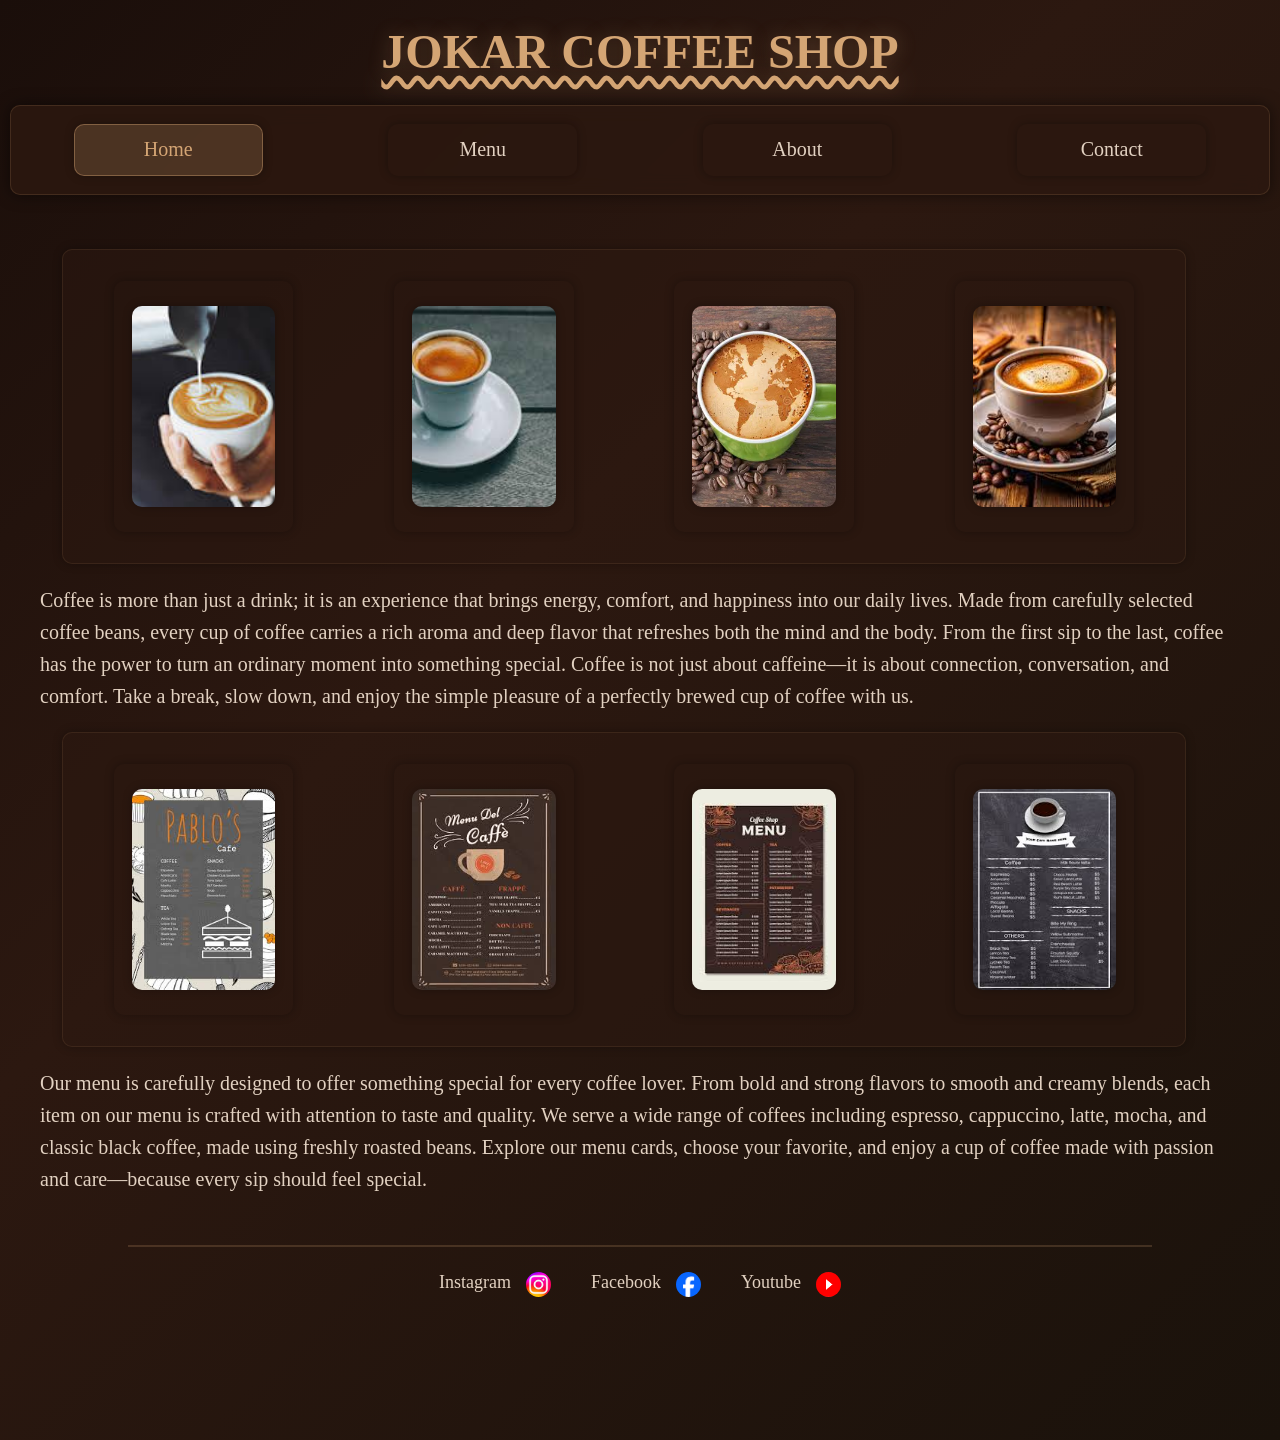
<file: index.html>
<!DOCTYPE html>
<html lang="en">

<head>
    <meta charset="UTF-8">
    <meta name="viewport" content="width=device-width, initial-scale=1.0">
    <title>Jokar Coffee Shop</title>
   <link rel="stylesheet" href="style.css">
</head>

<body>
    <header>
        <h1>JOKAR COFFEE SHOP</h1>
    </header>
    <br>
    <div id="nav">
        <a href="index.html" class="link active">Home</a>
        <a href="menu.html" class="link">Menu</a>
        <a href="about.html" class="link">About</a>
        <a href="contact.html" class="link">Contact</a>
    </div>
    <br>
    <main>
        <br><br>
        <section class="hero">
            <div class="imgs">
                <div class="img">
                    <img src="download.jpg" class="imges" alt="Coffee 1">
                </div>
                <div class="img">
                    <img src="download (1).jpg" class="imges" alt="Coffee 2">
                </div>
                <div class="img">
                    <img src="download (2).jpg" class="imges" alt="Coffee 3">
                </div>
                <div class="img">
                    <img src="dowload(3).jpg" class="imges" alt="Coffee 4">
                </div>
            </div>
        </section>
        <div class="para">
            <p class="pa">
                Coffee is more than just a drink; it is an experience that brings energy, comfort, and happiness into
                our daily lives. Made from carefully selected coffee beans, every cup of coffee carries a rich aroma and
                deep flavor that refreshes both the mind and the body. From the first sip to the last, coffee has the
                power to turn an ordinary moment into something special. Coffee is not just about caffeine—it is about
                connection, conversation, and comfort. Take a break, slow down, and enjoy the simple pleasure of a
                perfectly brewed cup of coffee with us.
            </p>
        </div>
        <section class="hero">
            <div class="imgs">
                <div class="img">
                    <img src="card.jpg" alt="" class="imges">
                </div>
                <div class="img">
                    <img src="card2.jpg" alt="" class="imges">
                </div>
                <div class="img">
                    <img src="card3.jpg" alt="" class="imges">
                </div>
                <div class="img">
                    <img src="card4.jpg" alt="" class="imges">
                </div>
            </div>
        </section>

        <div class="para">
            <p class="pa">
                Our menu is carefully designed to offer something special for every coffee lover. From bold and strong
                flavors to smooth and creamy blends, each item on our menu is crafted with attention to taste and
                quality. We serve a wide range of coffees including espresso, cappuccino, latte, mocha, and classic
                black coffee, made using freshly roasted beans. Explore our menu cards, choose your favorite, and enjoy
                a cup of coffee made with passion and care—because every sip should feel special.
            </p>
        </div>
    </main>
    <footer>
        <hr>
        <div id="contact">
            <div class="last">
                <a href="https://www.linkedin.com/jobs/" class="contact">
                    Instagram
                    <img src="linkdin.jpg" alt="" class="contactImg">
                </a>
            </div>
            <div class="last">
                <a href="" class="contact">
                    Facebook
                    <img src="github.png" alt="" class="contactImg">
                </a>
            </div>
            <div class="last">
                <a href="https://x.com/home" class="contact">
                    Youtube
                    <img src="twitter.png" alt="" class="contactImg">
                </a>
            </div>
        </div>
    </footer>
</body>

</html>
</file>
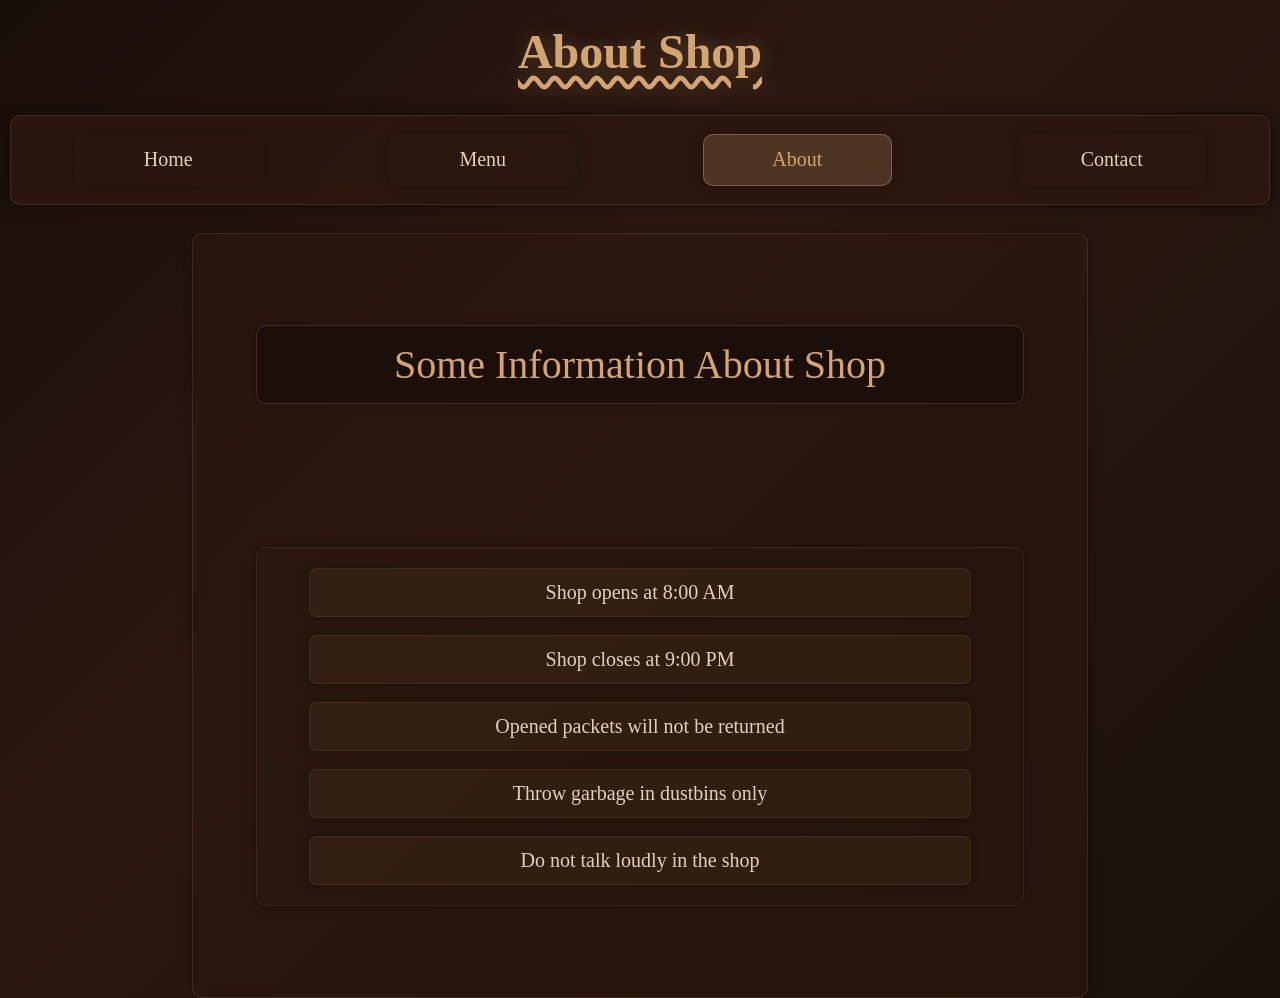
<file: about.html>
<!DOCTYPE html>
<html lang="en">
<head>
    <meta charset="UTF-8">
    <meta name="viewport" content="width=device-width, initial-scale=1.0">
    <title>Coffee Shop Rules</title>
    <link rel="stylesheet" href="about-style.css">
</head>
<body>
    <h1>About Shop</h1>
    <br>
    <div id="nav">
        <a href="index.html" class="link">Home</a>
        <a href="menu.html" class="link">Menu</a>
        <a href="about.html" class="link active">About</a>
        <a href="contact.html" class="link">Contact</a>
    </div>
    <br>
    <main>
        <div id="about">
            Some Information About Shop
        </div>
        <div id="pink">
            <p>Shop opens at 8:00 AM</p>
            <p>Shop closes at 9:00 PM</p>
            <p>Opened packets will not be returned</p>
            <p>Throw garbage in dustbins only</p>
            <p>Do not talk loudly in the shop</p>
        </div>
    </main>
</body>
</html>
</file>
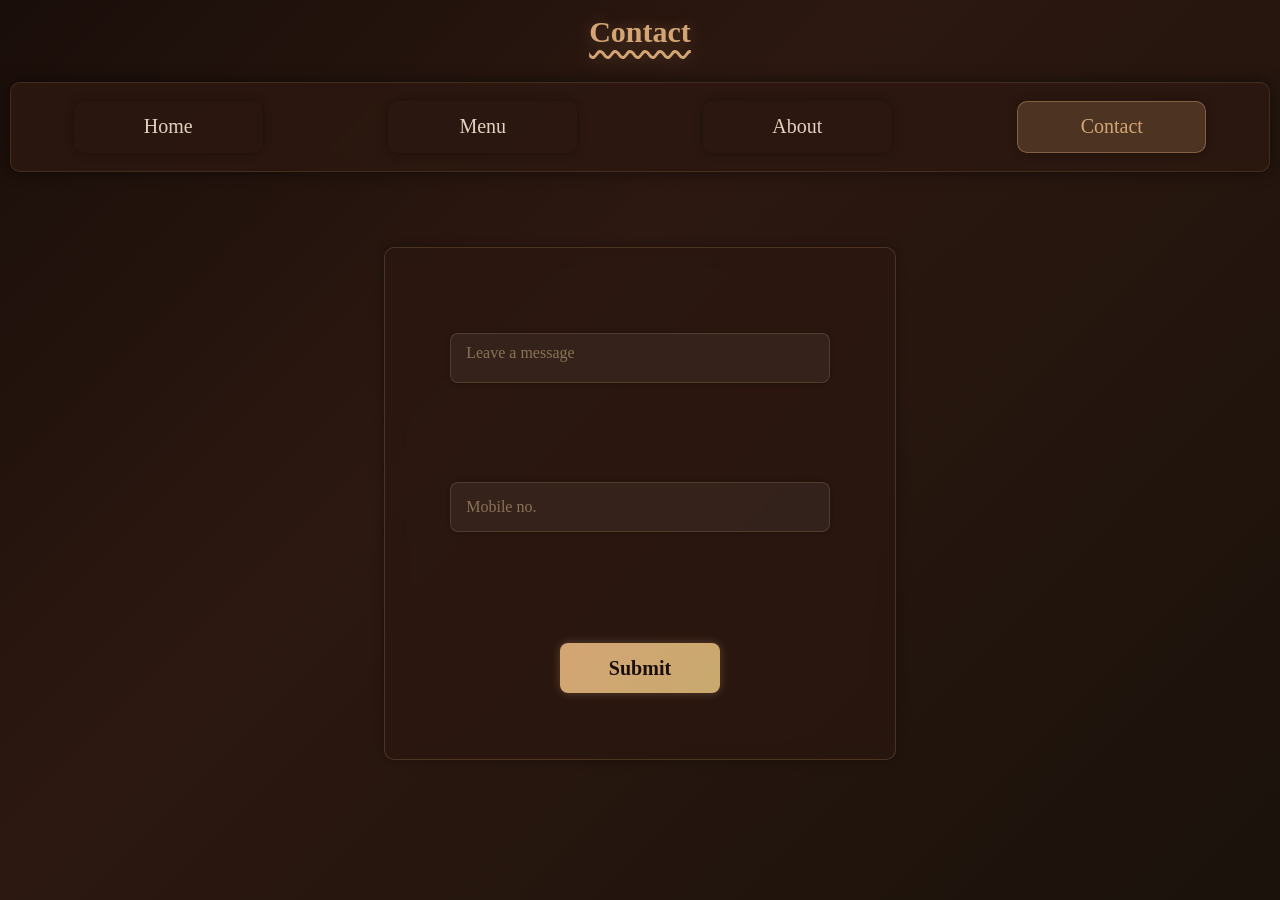
<file: contact.html>
<!DOCTYPE html>
<html lang="en">
<head>
    <meta charset="UTF-8">
    <meta name="viewport" content="width=device-width, initial-scale=1.0">
    <title>Contact</title>
    <link rel="stylesheet" href="Contact-style.css">
</head>
<body>
    <h2 id="head">Contact</h2>
    <br>
    <div id="nav">
        <a href="index.html" class="link">Home</a>
        <a href="menu.html" class="link">Menu</a>
        <a href="about.html" class="link">About</a>
        <a href="contact.html" class="link active">Contact</a>
    </div>

    <div class="error error2">
        <div class="errorMsg">
            <div class="mainMsg">message</div>
            <div id="btnMsg">
                <button type="button" class="myMsgBtn">DONE</button>
            </div>
        </div>
    </div>

    <main class="main">
        <div id="main">
            <div id="form">
                <form action="">
                    <div id="inputs">
                        <textarea name="" id="msg" placeholder="Leave a message" class="input"></textarea>
                        <input type="tel" id="num" class="input" placeholder="Mobile no." maxlength="10">
                    </div>
                    <div id="sum-btn">
                        <button type="button" id="btn">Submit</button>
                    </div>
                </form>
            </div>
        </div>
    </main>

    <script src="Contact-script.js"></script>
</body>
</html>
</file>
<file: style.css>
* {
  margin: 0;
  padding: 0;
  box-sizing: border-box;
}

body {
  background: linear-gradient(135deg, #1a0e0a 0%, #2c1810 40%, #1a120b 100%);
  min-height: 100vh;
  font-family: 'Georgia', 'Times New Roman', serif;
}

h1 {
  color: #d4a574;
  font-family: cursive;
  text-align: center;
  text-decoration: #d4a574 wavy underline;
  text-underline-offset: 8px;
  font-size: 3rem;
  padding: 1.5rem 0 0.5rem;
  text-shadow: 0 0 20px rgba(212, 165, 116, 0.3);
}

#nav {
  height: 10vh;
  min-height: 60px;
  border-radius: 10px;
  display: flex;
  justify-content: space-around;
  align-items: center;
  background-color: rgba(44, 24, 16, 0.85);
  backdrop-filter: blur(10px);
  box-shadow: 0px 0px 15px rgba(0, 0, 0, 0.5);
  border: 1px solid rgba(212, 165, 116, 0.15);
  position: sticky;
  top: 0px;
  z-index: 100;
  margin: 0 10px;
}

.link {
  text-decoration: none;
  font-size: 20px;
  font-family: cursive;
  color: #e2d1c1;
  height: 60%;
  width: 15%;
  border-radius: 10px;
  display: flex;
  justify-content: center;
  align-items: center;
  box-shadow: 0px 0px 10px rgba(0, 0, 0, 0.3);
  transition-duration: 0.5s;
  border: 1px solid transparent;
}

.link:hover {
  transform: scale(1.1);
  transition-duration: 0.5s;
  background-color: rgba(212, 165, 116, 0.15);
  border-color: rgba(212, 165, 116, 0.3);
  color: #d4a574;
}

.link.active {
  background-color: rgba(212, 165, 116, 0.2);
  border-color: rgba(212, 165, 116, 0.4);
  color: #d4a574;
}

.hero {
  height: 35vh;
  width: 97.5vw;
  display: flex;
  justify-content: center;
  border-radius: 10px;
}

.imgs {
  width: 90%;
  height: 100%;
  display: flex;
  justify-content: space-around;
  align-items: center;
  border-radius: 10px;
  box-shadow: 0px 0px 10px rgba(0, 0, 0, 0.3);
  background-color: rgba(44, 24, 16, 0.5);
  border: 1px solid rgba(212, 165, 116, 0.1);
}

.imges {
  width: 80%;
  height: 80%;
  border-radius: 10px;
  box-shadow: 0px 0px 10px rgba(0, 0, 0, 0.3);
  cursor: pointer;
  transition-duration: 0.3s;
  object-fit: cover;
}

.imges:hover {
  height: 95%;
  width: 95%;
  transition-duration: 0.5s;
  box-shadow: 0px 0px 20px rgba(212, 165, 116, 0.2);
}

.img {
  height: 80%;
  width: 16%;
  border-radius: 10px;
  display: flex;
  justify-content: center;
  align-items: center;
  box-shadow: 0px 0px 10px rgba(0, 0, 0, 0.3);
}

.para {
  color: #e2d1c1;
  font-family: Georgia, serif;
  font-size: 20px;
  line-height: 1.6;
}

.pa {
  padding: 20px 40px;
}

#foot {
  height: 15vh;
}

.foot {
  color: #d4a574;
  font-size: 20px;
  text-decoration: none;
}

.foot:hover {
  color: #f5e6d3;
}

footer {
  height: 25vh;
  padding: 20px 0;
}

#contact {
  width: 100%;
  display: flex;
  justify-content: center;
  gap: 40px;
}

.contact {
  display: flex;
  gap: 15px;
  justify-content: center;
  margin-top: 15px;
  text-decoration: none;
  font-size: 18px;
  color: #e2d1c1;
  font-weight: 500;
  transition: 0.5s;
}

.contact:hover {
  color: #d4a574;
  text-shadow: 0 0 10px rgba(212, 165, 116, 0.4);
  transform: scale(1.05);
}

.contactImg {
  width: 25px;
  height: 25px;
  border-radius: 50%;
  cursor: pointer;
  transition-duration: 0.3s;
}

.contactImg:hover {
  box-shadow: 0px 0px 8px rgba(212, 165, 116, 0.5);
  transform: scale(1.05);
}

hr {
  border: 1px solid rgba(212, 165, 116, 0.2);
  width: 80%;
  margin: 10px auto;
}

/* Hamburger menu for mobile */
.hamburger {
  display: none;
  flex-direction: column;
  cursor: pointer;
  gap: 5px;
  padding: 10px;
}

.hamburger span {
  width: 25px;
  height: 3px;
  background-color: #d4a574;
  border-radius: 3px;
  transition: 0.3s;
}

/* ===== RESPONSIVE ===== */

@media (max-width: 768px) {
  h1 {
    font-size: 2.2rem;
    padding: 1rem 0 0.3rem;
  }

  .hero {
    height: 180px;
    width: 100%;
  }

  .imgs {
    width: 95%;
    gap: 5px;
  }

  .img {
    width: 23%;
  }

  .pa {
    padding: 15px 20px;
    font-size: 17px;
  }

  #nav {
    margin: 0;
    border-radius: 0;
  }

  .link {
    font-size: 16px;
    width: 18%;
  }
}

@media (max-width: 500px) {
  h1 {
    font-size: 1.8rem;
  }

  #nav {
    width: 100%;
    height: auto;
    min-height: 50px;
    flex-wrap: wrap;
    padding: 5px 0;
    gap: 5px;
  }

  .link {
    width: 45%;
    font-size: 14px;
    height: 35px;
    padding: 3px;
  }

  .hero {
    height: 15vh;
    width: 100%;
    border-radius: 5px;
  }

  .imgs {
    width: 99%;
    gap: 3px;
  }

  .img {
    width: 23%;
    height: 70%;
  }

  .imges {
    width: 90%;
    height: 85%;
  }

  .pa {
    font-size: 15px;
    padding: 10px 15px;
  }

  footer {
    height: auto;
    padding: 15px 0;
  }

  #contact {
    flex-wrap: wrap;
    gap: 10px;
  }

  .contact {
    font-size: 14px;
    gap: 5px;
  }

  .contactImg {
    height: 18px;
    width: 18px;
  }
}

@media (max-width: 360px) {
  h1 {
    font-size: 1.5rem;
  }

  .link {
    font-size: 13px;
  }

  .pa {
    font-size: 14px;
  }

  .hero {
    height: 12vh;
  }
}
</file>
<file: about-style.css>
* {
    margin: 0;
    padding: 0;
    box-sizing: border-box;
}

h1 {
  color: #d4a574;
  font-family: cursive;
  text-align: center;
  text-decoration: #d4a574 wavy underline;
  text-underline-offset: 8px;
  font-size: 3rem;
  padding: 1.5rem 0 0.5rem;
  text-shadow: 0 0 20px rgba(212, 165, 116, 0.3);
}

body {
    background: linear-gradient(135deg, #1a0e0a 0%, #2c1810 40%, #1a120b 100%);
    min-height: 100vh;
    color: #e2d1c1;
    font-family: Georgia, serif;
    font-size: 25px;
    display: flex;
    flex-direction: column;
    justify-content: center;
    align-items: center;
}

/* Nav */
#nav {
    height: 10vh;
    min-height: 60px;
    border-radius: 10px;
    display: flex;
    justify-content: space-around;
    align-items: center;
    background-color: rgba(44, 24, 16, 0.85);
    backdrop-filter: blur(10px);
    box-shadow: 0px 0px 15px rgba(0, 0, 0, 0.5);
    border: 1px solid rgba(212, 165, 116, 0.15);
    position: sticky;
    top: 0px;
    z-index: 100;
    margin: 0 10px;
    width: calc(100% - 20px);
}

.link {
    text-decoration: none;
    font-size: 20px;
    font-family: cursive;
    color: #e2d1c1;
    height: 60%;
    width: 15%;
    border-radius: 10px;
    display: flex;
    justify-content: center;
    align-items: center;
    box-shadow: 0px 0px 10px rgba(0, 0, 0, 0.3);
    transition-duration: 0.5s;
    border: 1px solid transparent;
}

.link:hover {
    transform: scale(1.1);
    transition-duration: 0.5s;
    background-color: rgba(212, 165, 116, 0.15);
    border-color: rgba(212, 165, 116, 0.3);
    color: #d4a574;
}

.link.active {
    background-color: rgba(212, 165, 116, 0.2);
    border-color: rgba(212, 165, 116, 0.4);
    color: #d4a574;
}

main {
    min-height: 85vh;
    width: 70%;
    border-radius: 10px;
    box-shadow: 0px 0px 10px rgba(0, 0, 0, 0.3);
    display: flex;
    flex-wrap: wrap;
    justify-content: center;
    align-items: center;
    background-color: rgba(44, 24, 16, 0.6);
    backdrop-filter: blur(5px);
    border: 1px solid rgba(212, 165, 116, 0.15);
    padding: 20px;
}

#about {
    font-size: 40px;
    color: #d4a574;
    text-align: center;
    border-radius: 10px;
    box-shadow: 0px 0px 10px rgba(0, 0, 0, 0.3);
    display: flex;
    justify-content: center;
    align-items: center;
    background-color: rgba(26, 14, 10, 0.8);
    border: 1px solid rgba(212, 165, 116, 0.2);
    transition-duration: 0.5s;
    padding: 15px 30px;
    width: 90%;
}

#about:hover {
    background-color: transparent;
    transform: scale(1.03);
    backdrop-filter: blur(10px);
    transition-duration: 0.5s;
    border-color: rgba(212, 165, 116, 0.4);
}

p {
    width: 90%;
    height: auto;
    border-radius: 8px;
    box-shadow: 0px 0px 10px rgba(0, 0, 0, 0.3);
    background-color: rgba(212, 165, 116, 0.05);
    border: 1px solid rgba(212, 165, 116, 0.1);
    font-size: 20px;
    text-align: center;
    transition-duration: 0.5s;
    display: flex;
    justify-content: center;
    align-items: center;
    padding: 12px 15px;
    margin: 5px 0;
}

p:hover {
    background-color: rgba(212, 165, 116, 0.15);
    color: #d4a574;
    transform: scale(1.03);
    transition-duration: 0.5s;
    border-color: rgba(212, 165, 116, 0.3);
}

#pink {
    border-radius: 10px;
    box-shadow: 0px 0px 10px rgba(0, 0, 0, 0.3);
    display: flex;
    justify-content: center;
    flex-wrap: wrap;
    align-items: center;
    width: 90%;
    gap: 8px;
    border: 1px solid rgba(212, 165, 116, 0.1);
    padding: 15px;
}

/* ===== RESPONSIVE ===== */

@media (max-width: 768px) {
    #pink {
        width: 95%;
    }

    main {
        min-height: 90vh;
        width: 90%;
    }

    p {
        font-size: 18px;
    }

    #about {
        font-size: 30px;
    }

    #nav {
        margin: 0;
        border-radius: 0;
        width: 100%;
    }

    .link {
        font-size: 16px;
        width: 18%;
    }
}

@media (max-width: 480px) {
    main {
        width: 100%;
        padding: 15px;
    }

    #about {
        height: auto;
        font-size: 24px;
        width: 97%;
        padding: 10px;
    }

    #about:hover {
        transform: scale(1.01);
    }

    p {
        height: auto;
        font-size: 16px;
        width: 100%;
        margin: 3px 0;
        padding: 10px;
    }

    #pink {
        height: auto;
        width: 100%;
        padding: 10px;
    }

    #nav {
        width: 100%;
        height: auto;
        min-height: 50px;
        flex-wrap: wrap;
        padding: 5px 0;
        gap: 5px;
        border-radius: 0;
    }

    .link {
        width: 45%;
        font-size: 14px;
        height: 35px;
    }
}

@media (max-width: 360px) {
    #about {
        font-size: 20px;
    }

    p {
        font-size: 15px;
    }
}
</file>
<file: Contact-style.css>
* {
           margin: 0;
           padding: 0;
           box-sizing: border-box;
       }

       body {
           background: linear-gradient(135deg, #1a0e0a 0%, #2c1810 40%, #1a120b 100%);
           min-height: 100vh;
           font-family: Georgia, serif;
       }

       /* Nav */
       #nav {
           height: 10vh;
           min-height: 60px;
           border-radius: 10px;
           display: flex;
           justify-content: space-around;
           align-items: center;
           background-color: rgba(44, 24, 16, 0.85);
           backdrop-filter: blur(10px);
           box-shadow: 0px 0px 15px rgba(0, 0, 0, 0.5);
           border: 1px solid rgba(212, 165, 116, 0.15);
           position: sticky;
           top: 0px;
           z-index: 100;
           margin: 0 10px;
           width: calc(100% - 20px);
       }

       .link {
           text-decoration: none;
           font-size: 20px;
           font-family: cursive;
           color: #e2d1c1;
           height: 60%;
           width: 15%;
           border-radius: 10px;
           display: flex;
           justify-content: center;
           align-items: center;
           box-shadow: 0px 0px 10px rgba(0, 0, 0, 0.3);
           transition-duration: 0.5s;
           border: 1px solid transparent;
       }

       .link:hover {
           transform: scale(1.1);
           transition-duration: 0.5s;
           background-color: rgba(212, 165, 116, 0.15);
           border-color: rgba(212, 165, 116, 0.3);
           color: #d4a574;
       }

       .link.active {
           background-color: rgba(212, 165, 116, 0.2);
           border-color: rgba(212, 165, 116, 0.4);
           color: #d4a574;
       }

       h2 {
           font-family: cursive;
           color: #d4a574;
           font-size: 30px;
           text-decoration: #d4a574 wavy underline;
           text-underline-offset: 8px;
           text-shadow: 0 0 15px rgba(212, 165, 116, 0.3);
           padding: 15px 0;
       }

       #head {
           text-align: center;
       }

       main {
           min-height: 70vh;
           width: auto;
           display: flex;
           justify-content: center;
           align-items: center;
           flex-wrap: wrap;
           margin-top: 30px;
       }

       #main {
           height: 60vh;
           width: 100%;
           display: flex;
           justify-content: center;
       }

       #form {
           height: 95%;
           width: 40%;
           border-radius: 10px;
           background-color: rgba(44, 24, 16, 0.7);
           backdrop-filter: blur(10px);
           box-shadow: 0px 0px 10px rgba(0, 0, 0, 0.3);
           display: flex;
           justify-content: center;
           border: 1px solid rgba(212, 165, 116, 0.2);
           padding: 20px;
       }

       form {
           display: flex;
           flex-wrap: wrap;
           justify-content: center;
           align-items: center;
           width: 100%;
       }

       #inputs {
           height: 60%;
           width: 85%;
           border-radius: 10px;
           flex-wrap: wrap;
           display: flex;
           justify-content: center;
           align-items: center;
           gap: 15px;
       }

       .input {
           height: 50px;
           width: 95%;
           background-color: rgba(255, 255, 255, 0.05);
           color: #e2d1c1;
           outline: none;
           box-shadow: 0px 0px 5px rgba(0, 0, 0, 0.3);
           font-size: 16px;
           border: 1px solid rgba(212, 165, 116, 0.2);
           border-radius: 8px;
           padding: 10px 15px;
           transition-duration: 0.5s;
           font-family: Georgia, serif;
           resize: none;
       }

       .input::placeholder {
           color: #8b7355;
       }

       .input:hover {
           transform: scale(1.02);
           transition-duration: 0.5s;
           background-color: rgba(212, 165, 116, 0.08);
       }

       .input:focus {
           border-color: rgba(212, 165, 116, 0.5);
           box-shadow: 0px 0px 15px rgba(212, 165, 116, 0.2);
       }

       .input:active {
           transition-duration: 0.2s;
       }

       #sum-btn {
           height: 20%;
           width: 85%;
           border-radius: 10px;
           display: flex;
           justify-content: space-around;
           align-items: center;
       }

       #btn {
           height: 50px;
           width: 40%;
           background: linear-gradient(135deg, #d4a574, #c8a96e);
           color: #1a0e0a;
           font-size: 20px;
           font-weight: 700;
           font-family: cursive;
           box-shadow: 0px 0px 10px rgba(212, 165, 116, 0.3);
           border: none;
           border-radius: 8px;
           transition-duration: 0.3s;
           cursor: pointer;
       }

       #btn:hover {
           box-shadow: 0px 0px 20px rgba(212, 165, 116, 0.5);
           transform: scale(1.05);
       }

       #btn:active {
           transform: scale(0.95);
           transition-duration: 0.2s;
       }

       .main2 {
           display: none;
       }

       /* Error/Success Message */
       .error {
           min-height: 75vh;
           width: 100%;
           display: flex;
           justify-content: center;
           align-items: center;
       }

       .errorMsg {
           height: 400px;
           width: 30%;
           border-radius: 10px;
           box-shadow: 0px 0px 10px rgba(0, 0, 0, 0.3);
           display: flex;
           justify-content: center;
           align-items: center;
           flex-wrap: wrap;
           backdrop-filter: blur(15px);
           padding: 20px;
       }

       .msg-error {
           background: linear-gradient(145deg, rgba(180, 50, 50, 0.9), rgba(120, 30, 30, 0.9));
           border: 1px solid rgba(239, 68, 68, 0.3);
       }

       .msg-success {
           background: linear-gradient(145deg, rgba(44, 24, 16, 0.95), rgba(30, 15, 8, 0.95));
           border: 1px solid rgba(212, 165, 116, 0.3);
       }

       .mainMsg {
           width: 95%;
           height: 70%;
           color: #e2d1c1;
           font-size: 35px;
           font-family: cursive;
           text-align: center;
           display: flex;
           align-items: center;
           line-height: 1.4;
       }

       #btnMsg {
           height: 25%;
           width: 95%;
           display: flex;
           justify-content: center;
           align-items: center;
       }

       .myMsgBtn {
        display: flex;
        justify-content: center;
        align-items: center;
           height: auto;
           width: auto;
           padding: 5px;
           border: none;
           border-radius: 8px;
           font-size: 18px;
           font-weight: 700;
           color: #1a0e0a;
           box-shadow: 0px 0px 10px rgba(212, 165, 116, 0.3);
           background: linear-gradient(135deg, #d4a574, #c8a96e);
           transition-duration: 0.5s;
           cursor: pointer;
           font-family: cursive;
       }

       .myMsgBtn:hover {
           transform: scale(1.07);
           box-shadow: 0px 0px 20px rgba(212, 165, 116, 0.5);
           transition-duration: 0.5s;
       }

       .myMsgBtn:active {
           transform: scale(0.95);
           transition-duration: 0.2s;
       }

       .error2 {
           display: none;
       }

       /* ===== RESPONSIVE ===== */

       @media (max-width: 850px) {
           #form {
               width: 55%;
           }

           .errorMsg {
               width: 55%;
               height: 350px;
           }

           .mainMsg {
               font-size: 28px;
           }

           #nav {
               margin: 0;
               border-radius: 0;
               width: 100%;
           }

           .link {
               font-size: 16px;
               width: 18%;
           }
       }

       @media (max-width: 600px) {
           #form {
               width: 90%;
           }

           .errorMsg {
               width: 60%;
               height: 300px;
           }

           .mainMsg {
               font-size: 26px;
           }
       }

       @media (max-width: 500px) {
           h2 {
               font-size: 22px;
           }

           #form {
               width: 95%;
               height: auto;
               padding: 15px;
           }

           #inputs {
               width: 100%;
               height: 60%;
               gap: 10px;
           }

           .input {
               width: 100%;
               height: 45px;
               font-size: 14px;
           }

           #sum-btn {
               margin-top: 10px;
           }

           #btn {
               height: 45px;
               width: 50%;
               font-size: 16px;
           }

           main {
               margin-top: 20px;
               min-height: 60vh;
           }

           #main{
            height: 300px;
           }


           .mainMsg {
               font-size: 22px;
           }

           .errorMsg {
               width: 70%;
               height: 250px;
           }

           .myMsgBtn {
               width: auto;
               font-size: 15px;
               padding: 5px;
           }

           #nav {
               width: 100%;
               height: auto;
               min-height: 50px;
               flex-wrap: wrap;
               padding: 5px 0;
               gap: 5px;
               border-radius: 0;
           }

           .link {
               width: 45%;
               font-size: 14px;
               height: 35px;
           }
       }

       @media (max-width: 400px) {
           #form {
               width: 95%;
               padding: 10px;
           }

           .input {
               height: 40px;
               font-size: 13px;
               padding: 8px 12px;
           }

           main {
               min-height: 55vh;
           }

           .mainMsg {
               font-size: 20px;
           }

           .errorMsg {
               width: 85%;
               height: 250px;
           }

           .myMsgBtn {
               font-size: 14px;
               height: 40%;
               width: auto;
               padding: 5px 5px;
               border-radius: 5px;
           }
       }
</file>
